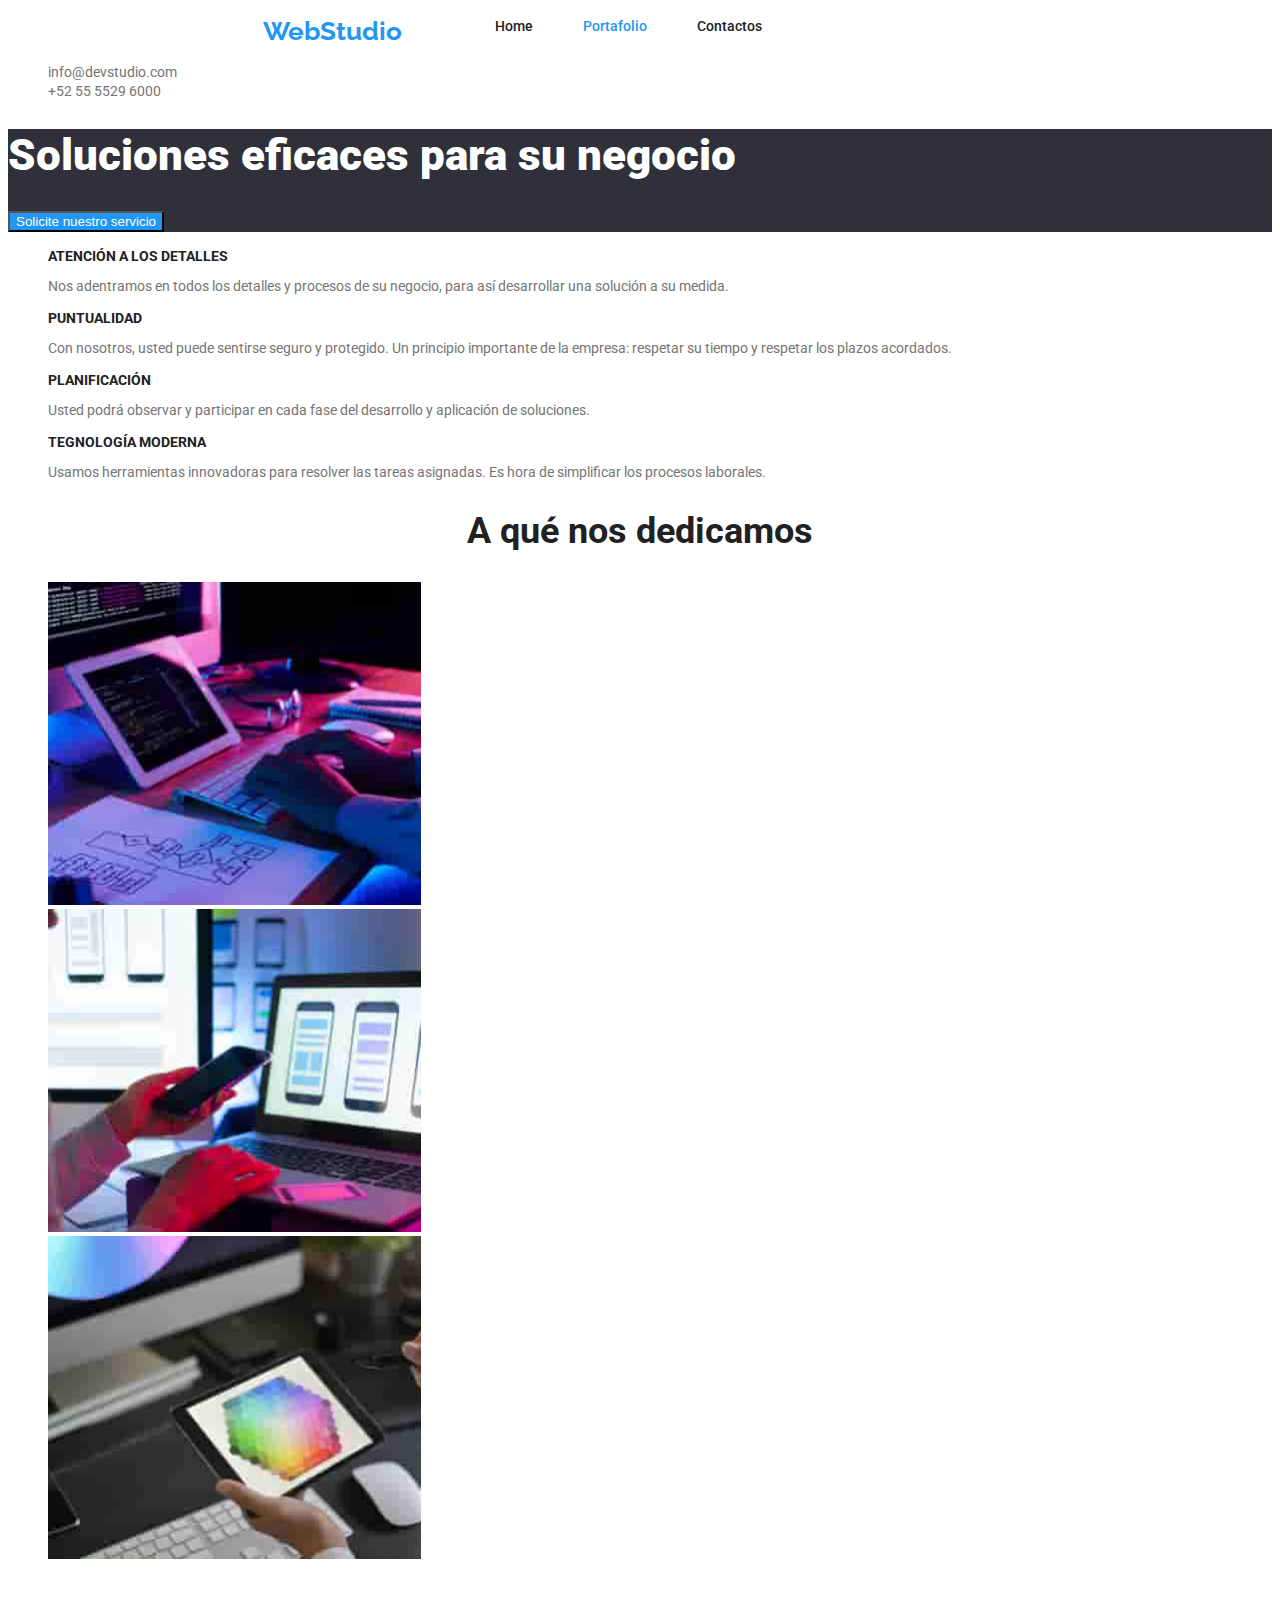
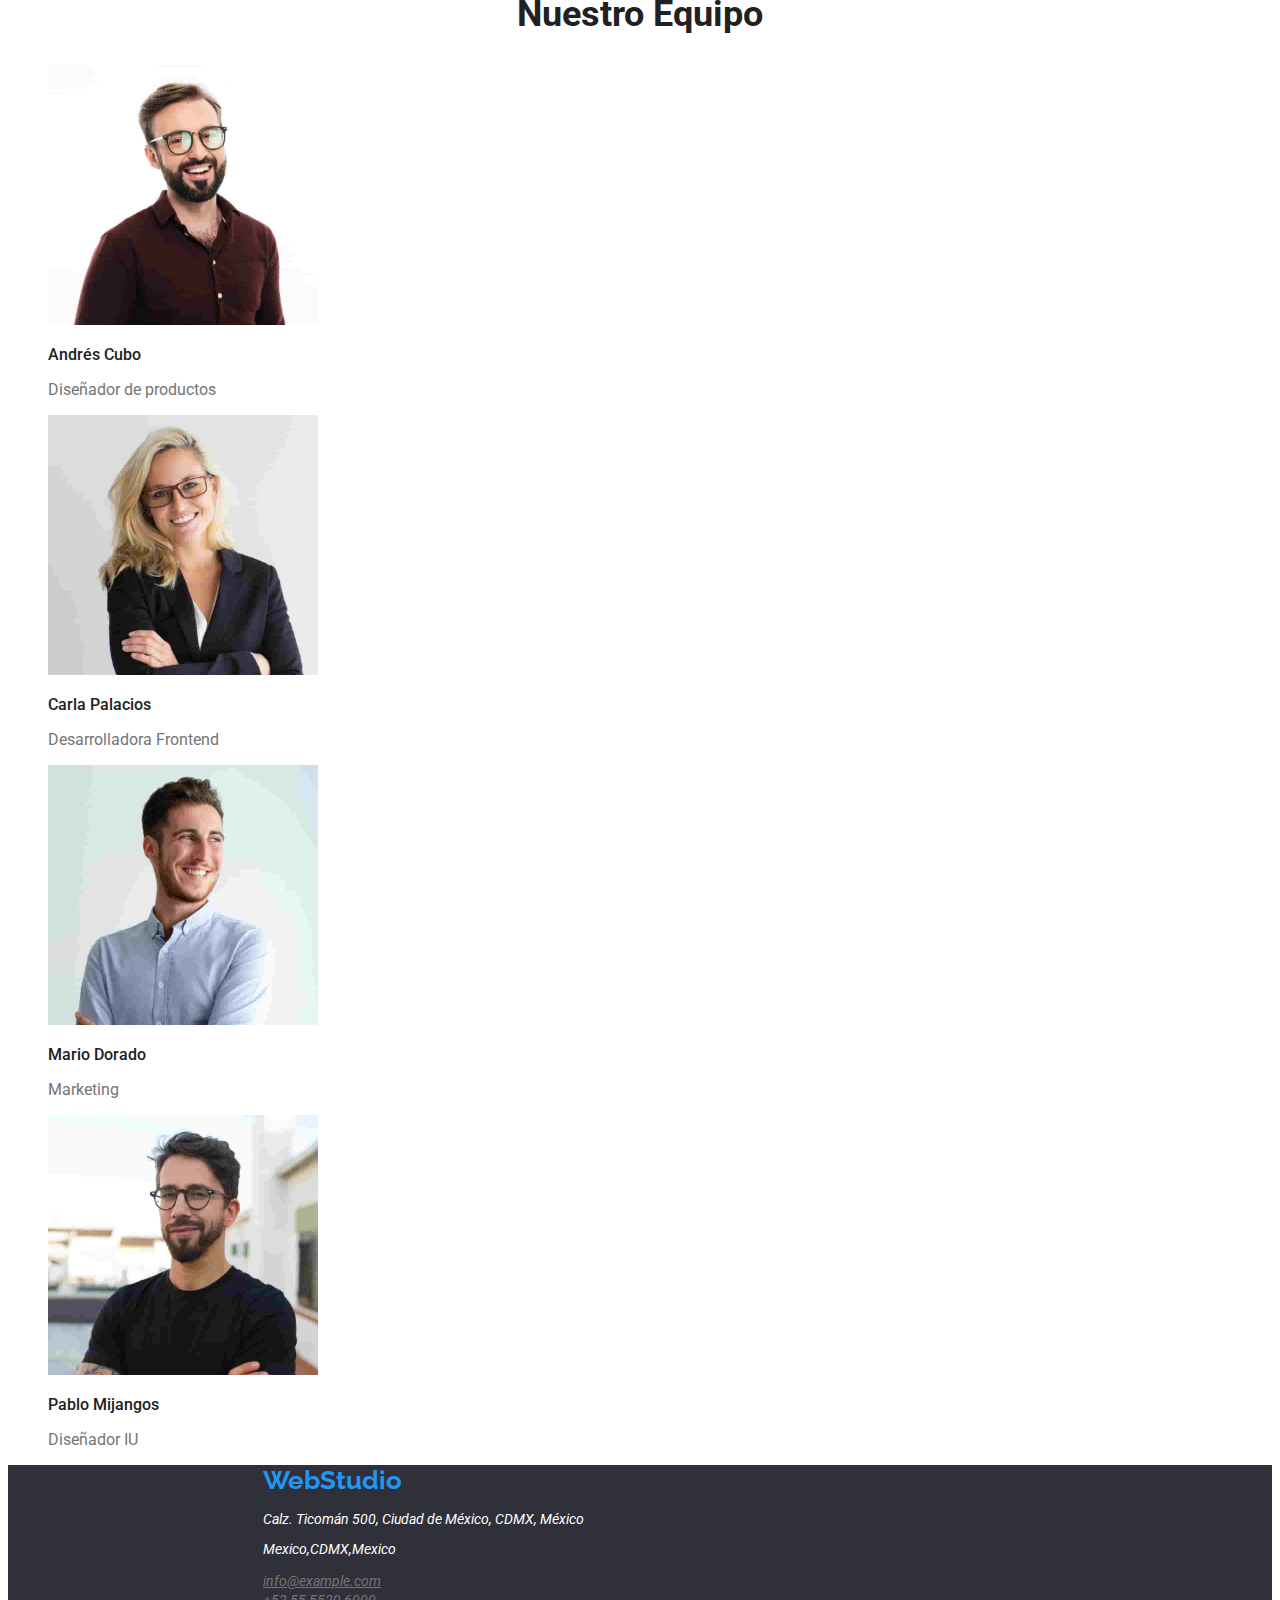
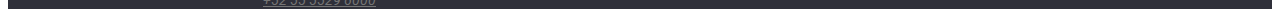
<file: index.html>
<!DOCTYPE html>
<html lang="en">
<head>
    <meta charset="UTF-8" />
    <meta http-equiv="X-UA-Compatible" content="IE=edge" />
    <meta name="viewport" content="width=device-width, initial-scale=1.0" />
    <title>Document</title>
    <link href="https://fonts.googleapis.com/css2?family=Raleway:wght@700&display=swap" rel="stylesheet">
    <link href="https://fonts.googleapis.com/css2?family=Raleway:wght@700&family=Roboto:wght@400;500;700;900&display=swap" rel="stylesheet">
    <link rel="stylesheet" href="css/styles.css">
</head>
<body>
    <header>
        <div class="header-nav">
            <nav>
                <ul>
                    <li><a class="web" href="index.html">WebStudio</a></li>
                    <li><a class="studio" href="Estudio">Home</a></li>
                    <li><a class="portafolio" href="portafolio.html">Portafolio</a></li>
                    <li><a class="contacts" href="contactos">Contactos</a></li>
                </ul>  
            </nav>
        </div>

        <div>
            <ul>
                <li><a class="reference" href="mailto:info@devstudio.com">info@devstudio.com</a></li>
                <li><a class="reference" href="tel:+52 55 5529 6000">+52 55 5529 6000</a></li>
            </ul>
        </div>
    </header>
    <main>
        <div class="container">
            <h1 class="tittle-one">Soluciones eficaces para su negocio</h1>
            <button class="btn" type="button">Solicite nuestro servicio</button>
        </div>

    <section>
        <ul>
        <li>
            <h3 class="tittles">ATENCIÓN A LOS DETALLES</h3>
            <p class="sub-tittles">
            Nos adentramos en todos los detalles y procesos de su negocio,
            para así desarrollar una solución a su medida.
            </p>
        </li>
        </ul>
        <ul>
        <li>
            <h3 class="tittles">PUNTUALIDAD</h3>
            <p class="sub-tittles">
            Con nosotros, usted puede sentirse seguro y protegido. Un
            principio importante de la empresa: respetar su tiempo y respetar
            los plazos acordados.
            </p>
        </li>
        </ul>
        <ul>
        <li>
            <h3 class="tittles">PLANIFICACIÓN</h3>
            <p class="sub-tittles">
            Usted podrá observar y participar en cada fase del desarrollo y
            aplicación de soluciones.
            </p>
        </li>
        </ul>
        <ul>
        <li>
            <h3 class="tittles">TEGNOLOGÍA MODERNA</h3>
            <p class="sub-tittles">
            Usamos herramientas innovadoras para resolver las tareas
            asignadas. Es hora de simplificar los procesos laborales.
            </p>
        </li>
        </ul>
    </section>
    <section>
        <h2 class="tittle-two">A qué nos dedicamos</h2>
        <ul>
            <li><img src="images/box.jpg" alt="Digitando codigo" width="373" /></li>
            <li><img src="images/box (2).jpg" alt="Visualizacion de app" width="373" /></li>
            <li><img src="images/box (3).jpg" alt="Seleccion paleta De colores" width="373"/></li>
        </ul> 
    </section>

    <section>
        <h2 class="tittle-two">Nuestro Equipo</h2>
        <ul>
            <li> 
                <img src= "images/image.jpg" alt= "Diseñador de productos "width="270"/>
            </li>
            <li><p class="developers">Andrés Cubo</p> </li>
            <li><p class="text-dev">Diseñador de productos</p></li>
        </ul>
        
        <ul>
            <li>
                <img src="images/image (2).jpg"alt="Desarrolladora Frontend"width="270"/>
            </li>
            <li><p class="developers">Carla Palacios</p></li>
            <li><p class="text-dev">Desarrolladora Frontend</p></li>
        </ul>
        <ul>
            <li>
                <img src="images/image (3).jpg" alt="Marketing" width="270" />
            </li>
            <li><p class="developers">Mario Dorado</p></li>
            <li><p class="text-dev">Marketing</p></li>
        </ul>
        <ul>
            <li>
                <img src="images/image (4).jpg" alt="Diseñadpr IU" width="270" />
            </li>
            <li><p class="developers">Pablo Mijangos</p></li>
            <li><p class="text-dev">Diseñador IU</p></li>
        </ul>
    </section>
    </main>
    <footer>
        <div class="container">
            <nav>
                <ul>
                    <li><a  class="web" href="Webstudio">WebStudio</a></li>
                </ul>
            </nav>
            <address>
                <ul>
                    <li><p class="ubication">Calz. Ticomán 500, Ciudad de México, CDMX, México</p></li>
                    <li><p class="ubication">Mexico,CDMX,Mexico</p></li>
                    <li><a class="ref-contact" href="mailto:info@example.com">info@example.com</a></li>
                    <li><a class="ref-contact" href="tel:+52 55 5529 6000">+52 55 5529 6000</a></li>
                </ul>
        </div>
    </footer>
</body>
</html>
</file>
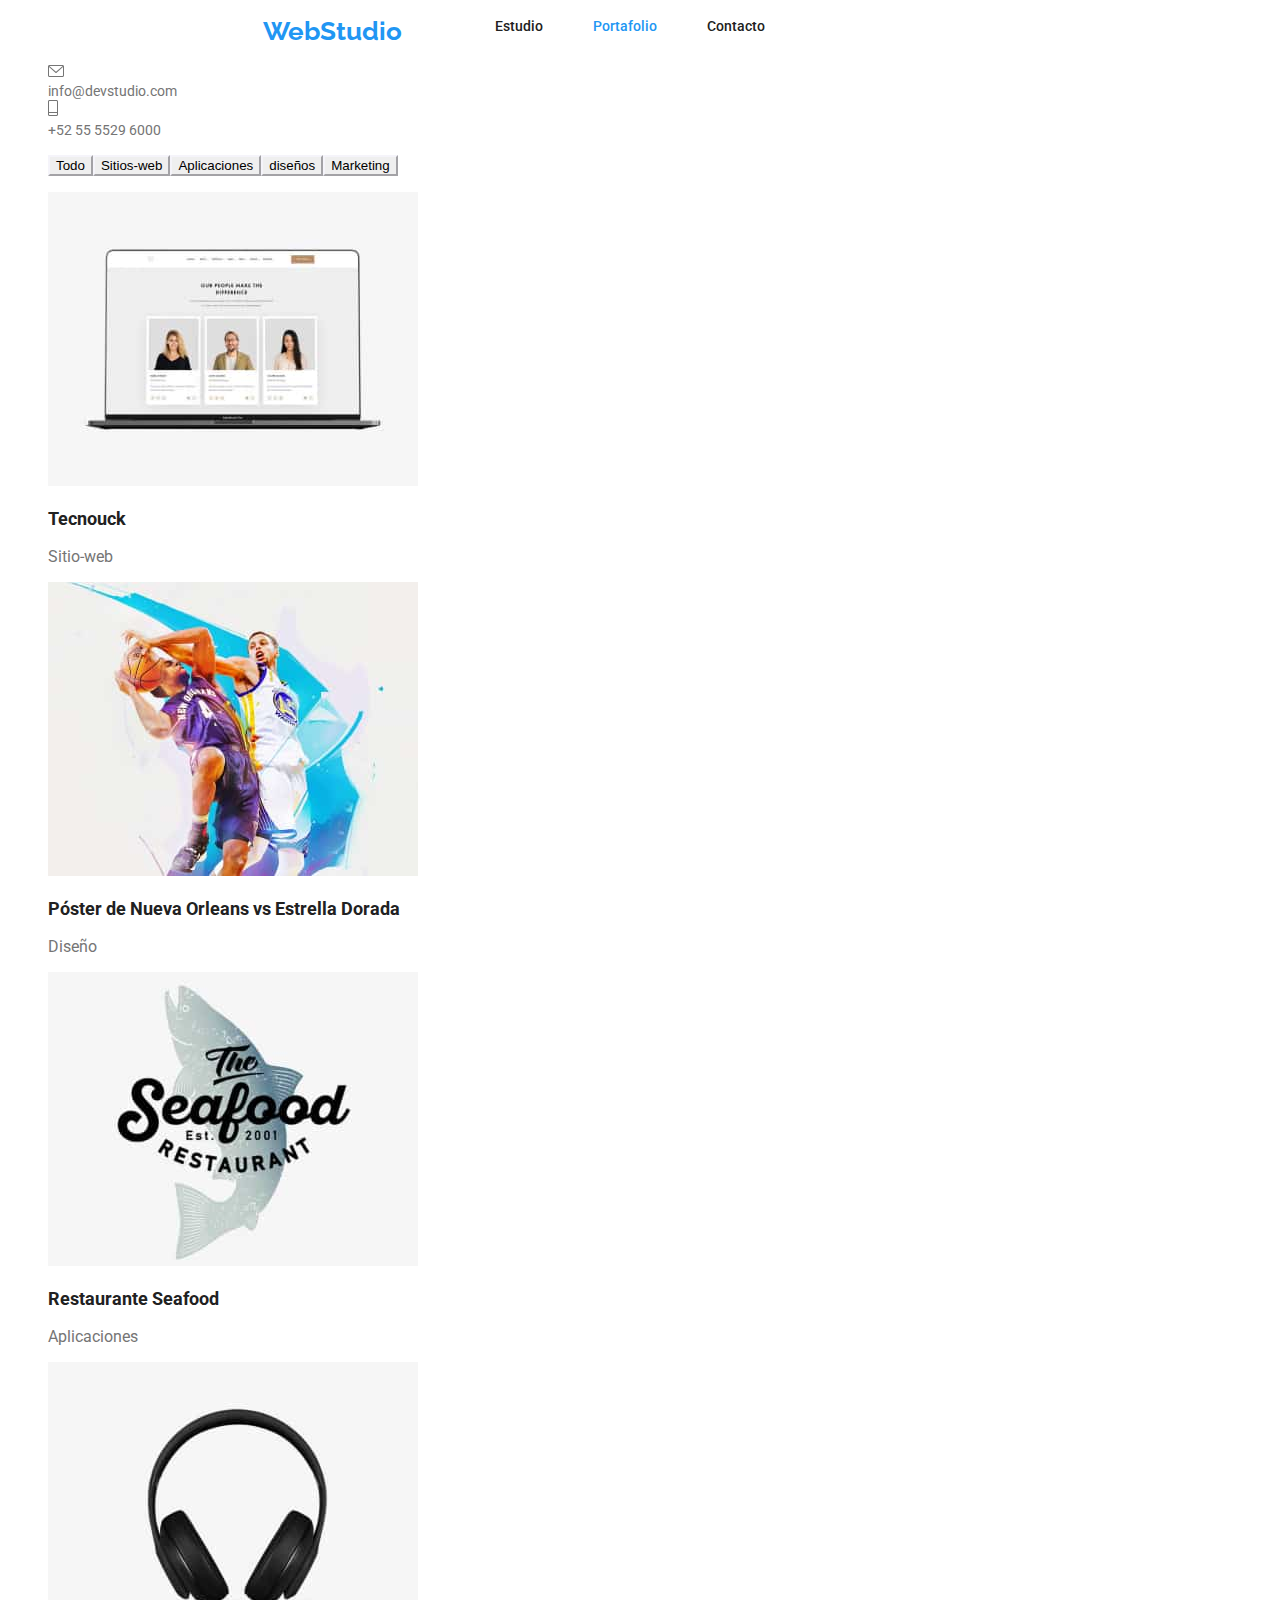
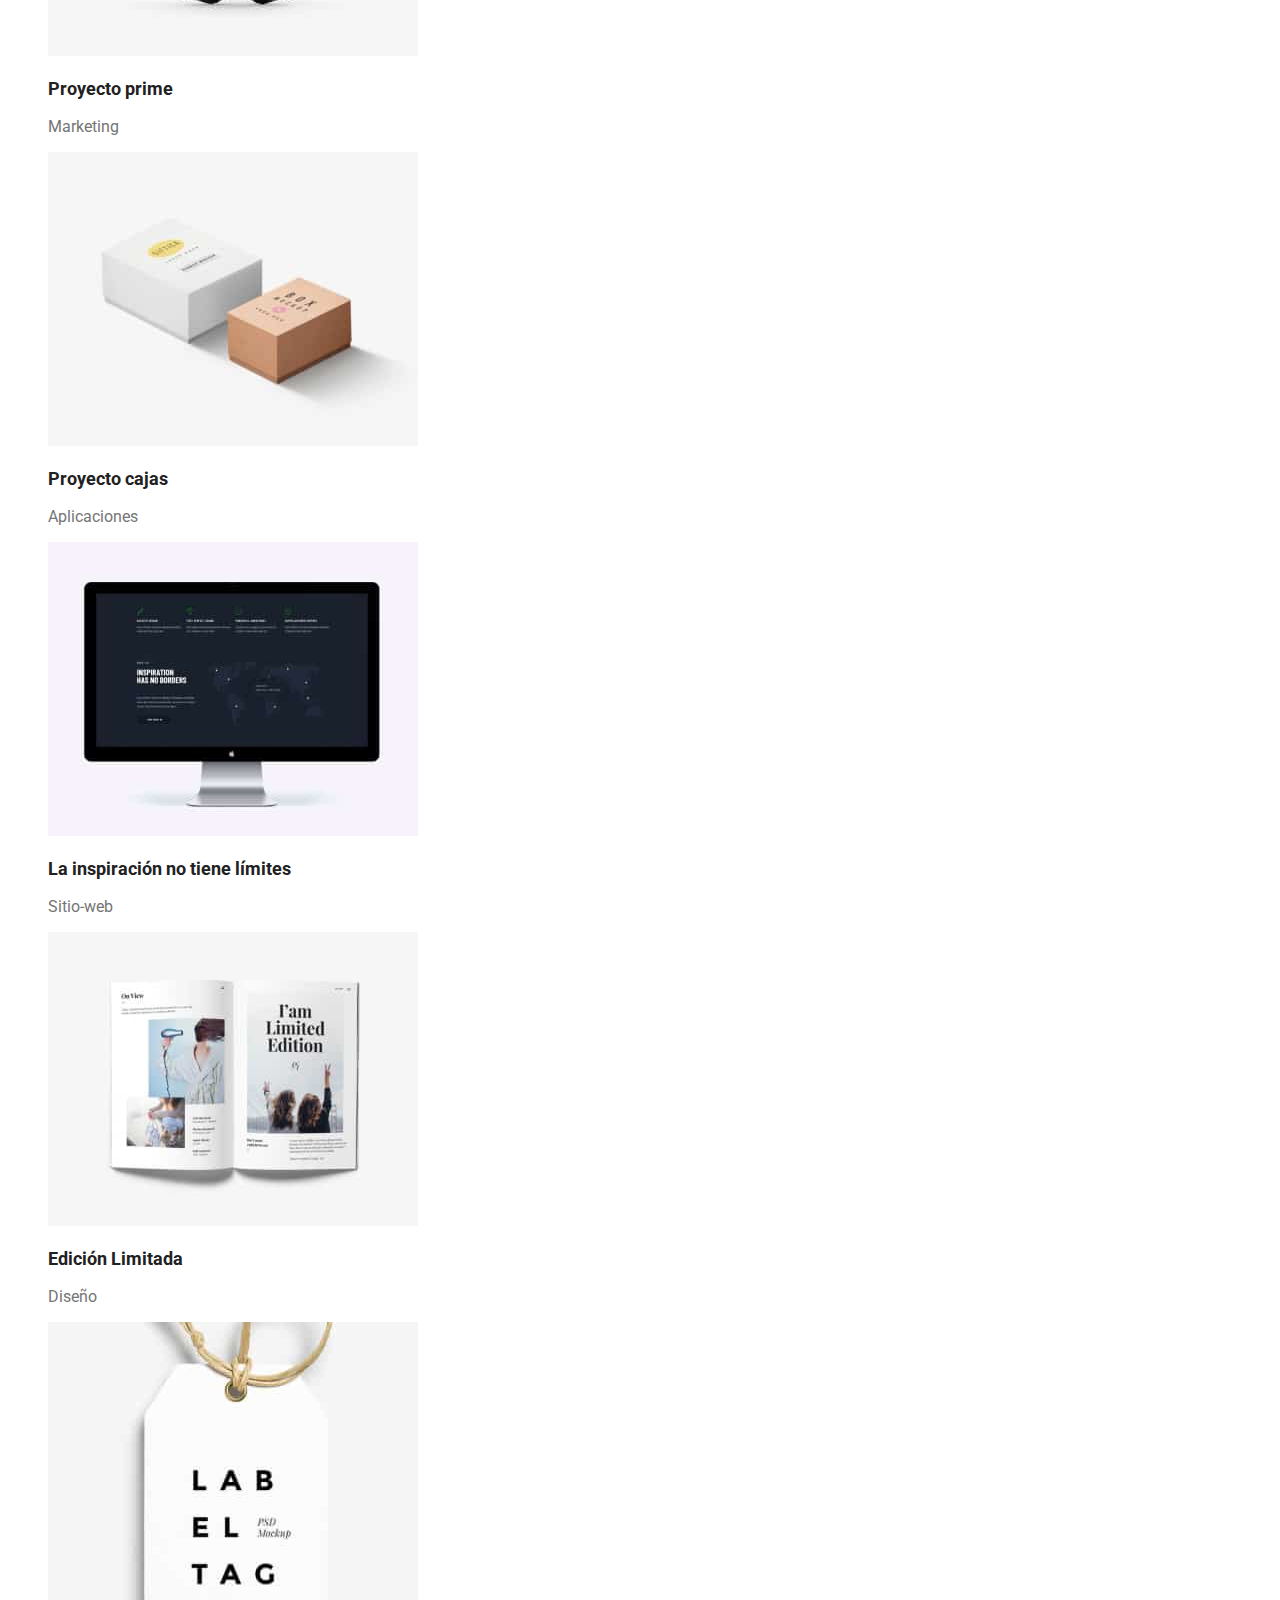
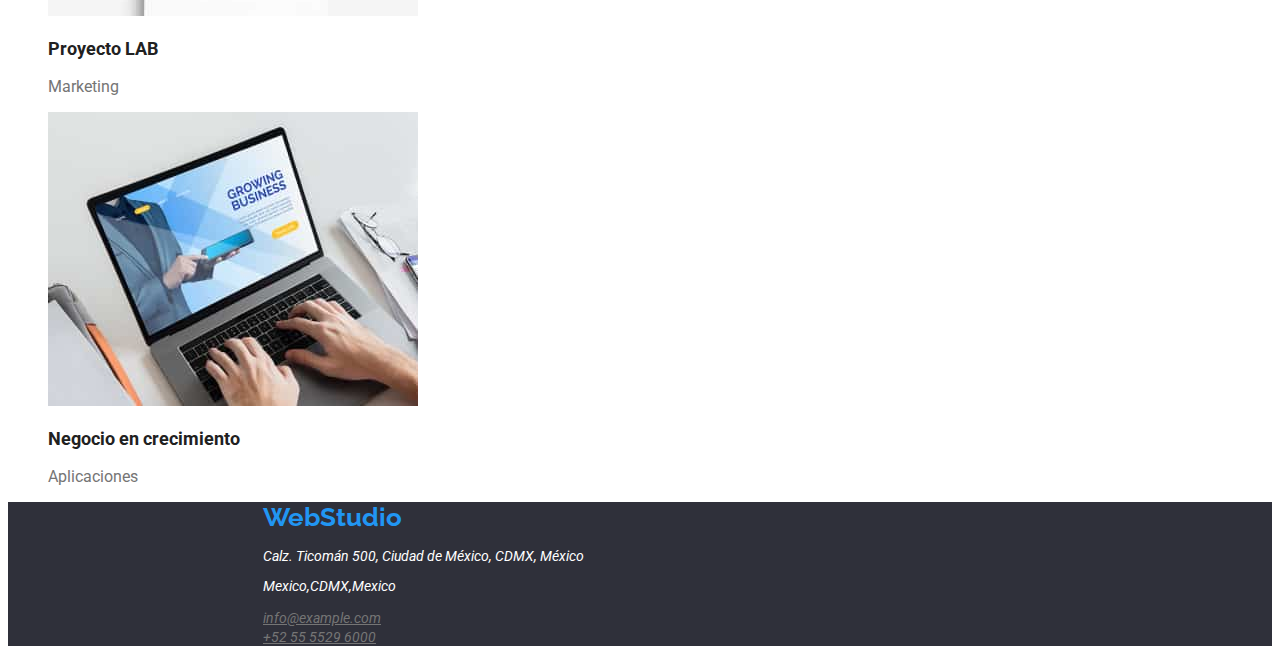
<file: portafolio.html>
<!DOCTYPE html>
<html lang="en">
<head>
    <meta charset="UTF-8">
    <meta http-equiv="X-UA-Compatible" content="IE=edge">
    <meta name="viewport" content="width=device-width, initial-scale=1.0">
    <title>Document</title>
    <link href="https://fonts.googleapis.com/css2?family=Raleway:wght@700&display=swap" rel="stylesheet">
    <link href="https://fonts.googleapis.com/css2?family=Raleway:wght@700&family=Roboto:wght@400;500;700;900&display=swap" rel="stylesheet">
    <link rel="stylesheet" href="css/styles.css">
</head>
<body>
        <!-- Marcado de encabezado -->
        <header>
            <div class="header-nav">
                <nav>
                    <ul>
                        <li><a class="web" href="index.html">WebStudio</a> </li>
                        <li><a class="studio" href="Estudio">Estudio</a></li>
                        <li><a class="portafolio" href="portafolio.html">Portafolio</a></li>
                        <li><a class="contacts" href="Contacts">Contacto</a></li>
                    </ul>
                </nav>
            </div>
                
        
        <!-- Contactos de referencia -->
        <div class="contact-ref">
            <ul>
                <li><img src="images/gmail.svg" alt=""></li>
                <li><a class="reference" href="mailto:info@devstudio.com">info@devstudio.com</a></li>
                <li><img src="images/vector.svg" alt=""></li>
                <li><a class="reference" href="tel:+52 55 5529 6000">+52 55 5529 6000</a></li>
            </ul>
            
            
    </header>
    <!-- Lista de botones -->
    <main>
        <section>
            <div class="buttons">
                <ul>
                    <li><button class="todo" type="button">Todo</button></li>
                    <li><button class="site" type="button">Sitios-web</button></li>
                    <li><button class="app" type="button">Aplicaciones</button></li>
                    <li><button class="design" type="button">diseños</button></li>
                    <li><button class="mark" type="button">Marketing</button></li>
                </ul>
            </div>
        </section>
        <section>
            <div class="box-image">
                <ul>
                    <li>
                        <img src="images/box-one.jpg" alt="Computador" width="370">
                        <p class="tittle">Tecnouck</p>
                        <p class="sub-tittle">Sitio-web</p>
                    </li>
                </ul>                
            </div>
            <div class="box-image">
                <ul>
                    <li>
                        <img src="images/box-two.jpg" alt="Basketball" width="370">
                        <p class="tittle">Póster de Nueva Orleans vs Estrella Dorada</p>
                        <p class="sub-tittle">Diseño</p>
                    </li>
                </ul>                
            </div>
            <div class="box-image">
                <ul>
                    <li>
                        <img src="images/box-three.jpg" alt="Comida de Mar" width="370">
                        <p class="tittle">Restaurante Seafood</p>
                        <p class="sub-tittle">Aplicaciones</p>
                    </li>
                </ul>                
            </div>
            <div class="box-image">
                <ul>
                    <li>
                        <img src="images/box-four.jpg" alt="Audifonos" width="370">
                        <p class="tittle">Proyecto prime</p>
                        <p class="sub-tittle">Marketing</p>
                    </li>
                </ul>                
            </div>
            <div class="box-image">
                <ul>
                    <li>
                        <img src="images/box-five.jpg" alt="cajas" width="370">
                        <p class="tittle">Proyecto cajas</p>
                        <p class="sub-tittle">Aplicaciones</p>
                    </li>
                </ul>                
            </div>
            <div class="box-image">
                <ul>
                    <li>
                        <img src="images/box-six.jpg" alt="Computador" width="370">
                        <p class="tittle">La inspiración no tiene límites</p>
                        <p class="sub-tittle">Sitio-web</p>
                    </li>
                </ul>                
            </div>
            <div class="box-image">
                <ul>
                    <li>
                        <img src="images/box-seven.jpg" alt="libro" width="370">
                        <p class="tittle">Edición Limitada</p>
                        <p class="sub-tittle">Diseño</p>
                    </li>
                </ul>                
            </div>
            <div class="box-image">
                <ul>
                    <li>
                        <img src="images/box-eight.jpg" alt="Etiqueta precio" width="370">
                        <p class="tittle">Proyecto LAB</p>
                        <p class="sub-tittle">Marketing</p>
                    </li>
                </ul>                
            </div>
            <div class="box-image">
                <ul>
                    <li>
                        <img src="images/box-nine.jpg" alt="Computador cifras" width="370">
                        <p class="tittle">Negocio en crecimiento</p>
                        <p class="sub-tittle">Aplicaciones</p>
                    </li>
                </ul>                
            </div>
        </section>
    </main>
    <!-- Pie de Pagina -->
    <footer>
        <div class="container">
            <nav>
                <ul>
                    <li><a  class="web" href="Webstudio">WebStudio</a></li>
                </ul>
            </nav>
            <address>
                <ul>
                    <li><p class="ubication">Calz. Ticomán 500, Ciudad de México, CDMX, México</p></li>
                    <li><p class="ubication">Mexico,CDMX,Mexico</p></li>
                    <li><a class="ref-contact" href="mailto:info@example.com">info@example.com</a></li>
                    <li><a class="ref-contact" href="tel:+52 55 5529 6000">+52 55 5529 6000</a></li>
                </ul>
        </div>
    </footer>
</body>
</html>
</file>
<file: css/styles.css>
body{
    font-family: 'Roboto', sans-serif;
}

li{
    list-style: none;
} 
.header-nav ul{
    display: flex;
}
.web{
    font-family: 'Raleway', sans-serif;
    text-decoration: none;
    font-weight: 700;
    font-size: 26px;
    margin-left: 215px;
    color: #2196F3; 
}
.studio{
    text-decoration: none;
    font-weight: 500;
    font-size: 14px;
    margin-left: 93px;
    color: #212121;
}
.studio:hover{
color: #2196F3;
}
.contacts:hover{
    color: #2196F3;
}
.portafolio{
    text-decoration: none;
    font-weight: 500;
    font-size: 14px;
    margin-left: 50px;
    color: #2196F3; 
}
.contacts{
    text-decoration: none;
    font-weight: 500;
    font-size: 14px;
    margin-left: 50px;
    color: #212121;; 
}
.reference{
    text-decoration: none;
    color: #757575;
    font-size: 14px;
}
.reference:hover{
    color: #2196F3;
}
.ref-contact:hover{
    color: #2196F3;

}
.buttons ul{
    display: flex;
}
.todo, .site, .app, .design, .mark{
cursor: pointer;
font-weight: 500;
border-color: #F5F4FA;
}
.todo:hover{
background-color: #2196F3;
color: white;  
}
.site:hover{
background-color: #2196F3;
color: white;
}
.app:hover{
background-color: #2196F3;
color: white;  
}
.design:hover{
background-color: #2196F3;
color: white;
}
.mark:hover{
background-color: #2196F3;
color: white;
}
.tittle{
font-weight: 700;
font-size: 18px;
color: #212121;
}
.sub-tittle{
font-weight: 400;
font-size: 16px;
color:  #757575; 
}
.container{
    background-color:  #2F303A;;
}
.ubication{
margin-left: 215px;
font-weight: 400;
font-size: 14px;
color: #FFFFFF;
}
.ref-contact{
font-weight: 400;
font-size: 14px;
color: #757575;
margin-left: 215px; 
}
.btn{
    background-color: #2196F3;
    color: #FFFFFF;
}
.tittle-one{
    font-weight: 900;
    font-size: 44px;
    color: #FFFFFF;
}
.tittles{
font-weight: 700;
font-size: 14px;
color: #212121;
}
.sub-tittles{
font-weight: 400;
font-size: 14px;
color: #757575;
}
.tittle-two{
text-align: center;
font-weight: 700;
font-size: 36px;
color: #212121;
}
.developers{
color:#212121;
font-weight: 500;
font-size: 16px;
}
.text-dev{
font-weight: 400;
font-size: 16px;
color: #757575;
}
</file>
